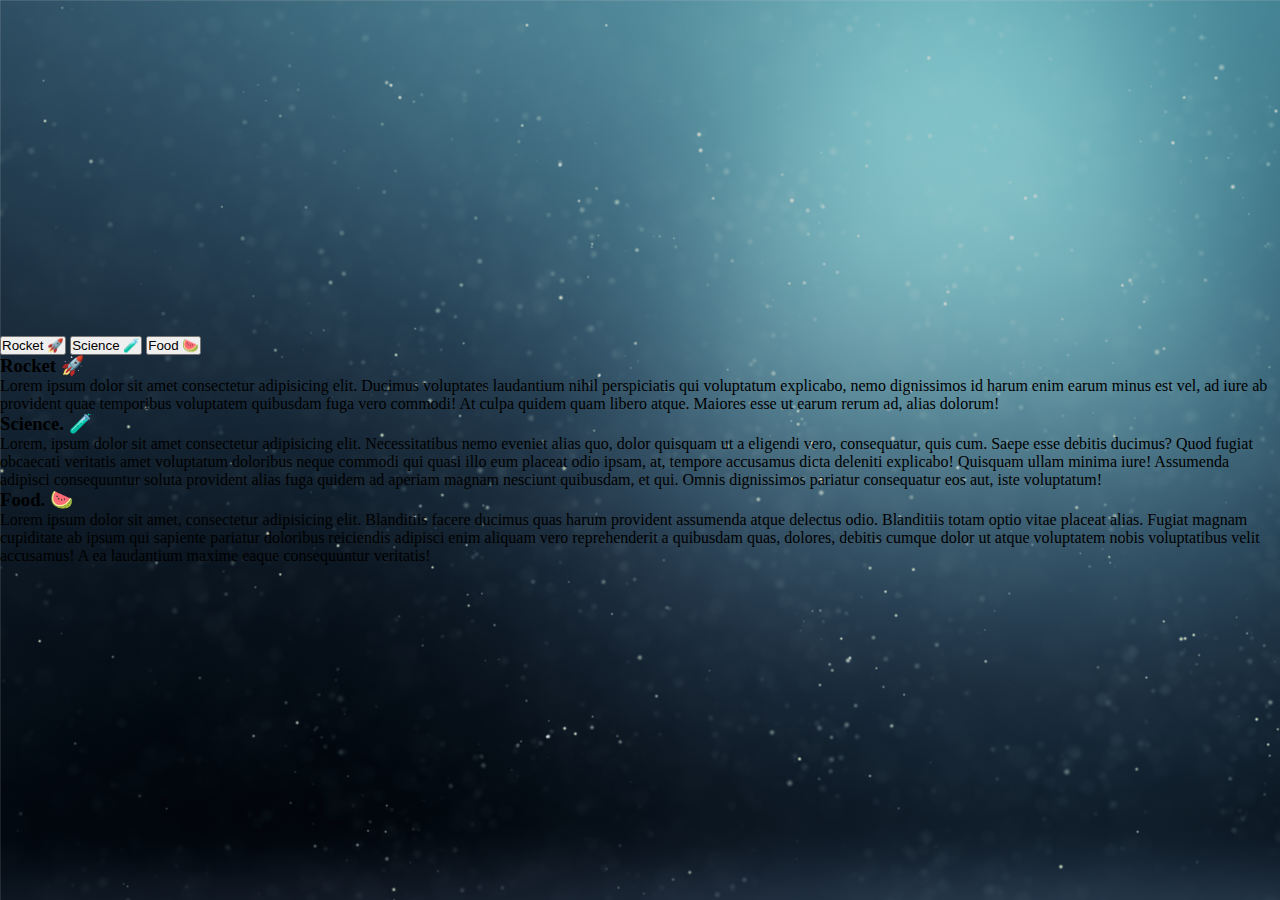
<file: admin/index.html>
<!DOCTYPE html>
<html lang="en">
  <head>
    <meta charset="UTF-8" />
    <meta http-equiv="X-UA-Compatible" content="IE=edge" />
    <meta name="viewport" content="width=device-width, initial-scale=1.0" />
    <title>Onglets</title>
    <link rel="stylesheet" href="style.css" />
    <link rel="preconnect" href="https://fonts.googleapis.com" />
    <link rel="preconnect" href="https://fonts.gstatic.com" crossorigin />
    <link
      href="https://fonts.googleapis.com/css2?family=Open+Sans:wght@300;400;500;600;700;800&family=Roboto:wght@100;300;400;500;700;900&display=swap"
      rel="stylesheet"
    />
  </head>
  <body>
    <div class="tabs">
      <div
        role="tablist"
        aria-label="tabs component"
        class="tabs-btn-container"
      >
        <button
          role="tab"
          aria-controls="panel-1"
          id="tab-1"
          type="button"
          aria-selected="true"
          tabindex="0"
          class="tab active-tab"
        >
          Rocket 🚀
        </button>
        <button
          role="tab"
          aria-controls="panel-2"
          id="tab-2"
          type="button"
          aria-selected="false"
          tabindex="-1"
          class="tab"
        >
          Science 🧪
        </button>
        <button
          role="tab"
          aria-controls="panel-3"
          id="tab-3"
          type="button"
          aria-selected="false"
          tabindex="-1"
          class="tab"
        >
          Food 🍉
        </button>
      </div>
      <div
        id="panel-1"
        role="tabpanel"
        tabindex="0"
        aria-labelledby="tab-1"
        class="tab-content active-tab-content"
      >
        <h3>Rocket 🚀</h3>
        <p>
          Lorem ipsum dolor sit amet consectetur adipisicing elit. Ducimus
          voluptates laudantium nihil perspiciatis qui voluptatum explicabo,
          nemo dignissimos id harum enim earum minus est vel, ad iure ab
          provident quae temporibus voluptatem quibusdam fuga vero commodi! At
          culpa quidem quam libero atque. Maiores esse ut earum rerum ad, alias
          dolorum!
        </p>
      </div>

      <div
        id="panel-2"
        role="tabpanel"
        tabindex="0"
        aria-labelledby="tab-2"
        class="tab-content"
      >
        <h3>Science. 🧪</h3>
        <p>
          Lorem, ipsum dolor sit amet consectetur adipisicing elit.
          Necessitatibus nemo eveniet alias quo, dolor quisquam ut a eligendi
          vero, consequatur, quis cum. Saepe esse debitis ducimus? Quod fugiat
          obcaecati veritatis amet voluptatum doloribus neque commodi qui quasi
          illo eum placeat odio ipsam, at, tempore accusamus dicta deleniti
          explicabo! Quisquam ullam minima iure! Assumenda adipisci consequuntur
          soluta provident alias fuga quidem ad aperiam magnam nesciunt
          quibusdam, et qui. Omnis dignissimos pariatur consequatur eos aut,
          iste voluptatum!
        </p>
      </div>

      <div
        id="panel-3"
        role="tabpanel"
        tabindex="0"
        aria-labelledby="tab-3"
        class="tab-content"
      >
        <h3>Food. 🍉</h3>
        <p>
          Lorem ipsum dolor sit amet, consectetur adipisicing elit. Blanditiis
          facere ducimus quas harum provident assumenda atque delectus odio.
          Blanditiis totam optio vitae placeat alias. Fugiat magnam cupiditate
          ab ipsum qui sapiente pariatur doloribus reiciendis adipisci enim
          aliquam vero reprehenderit a quibusdam quas, dolores, debitis cumque
          dolor ut atque voluptatem nobis voluptatibus velit accusamus! A ea
          laudantium maxime eaque consequuntur veritatis!
        </p>
      </div>
    </div>

    <script src="script.js"></script>
  </body>
</html>
</file>
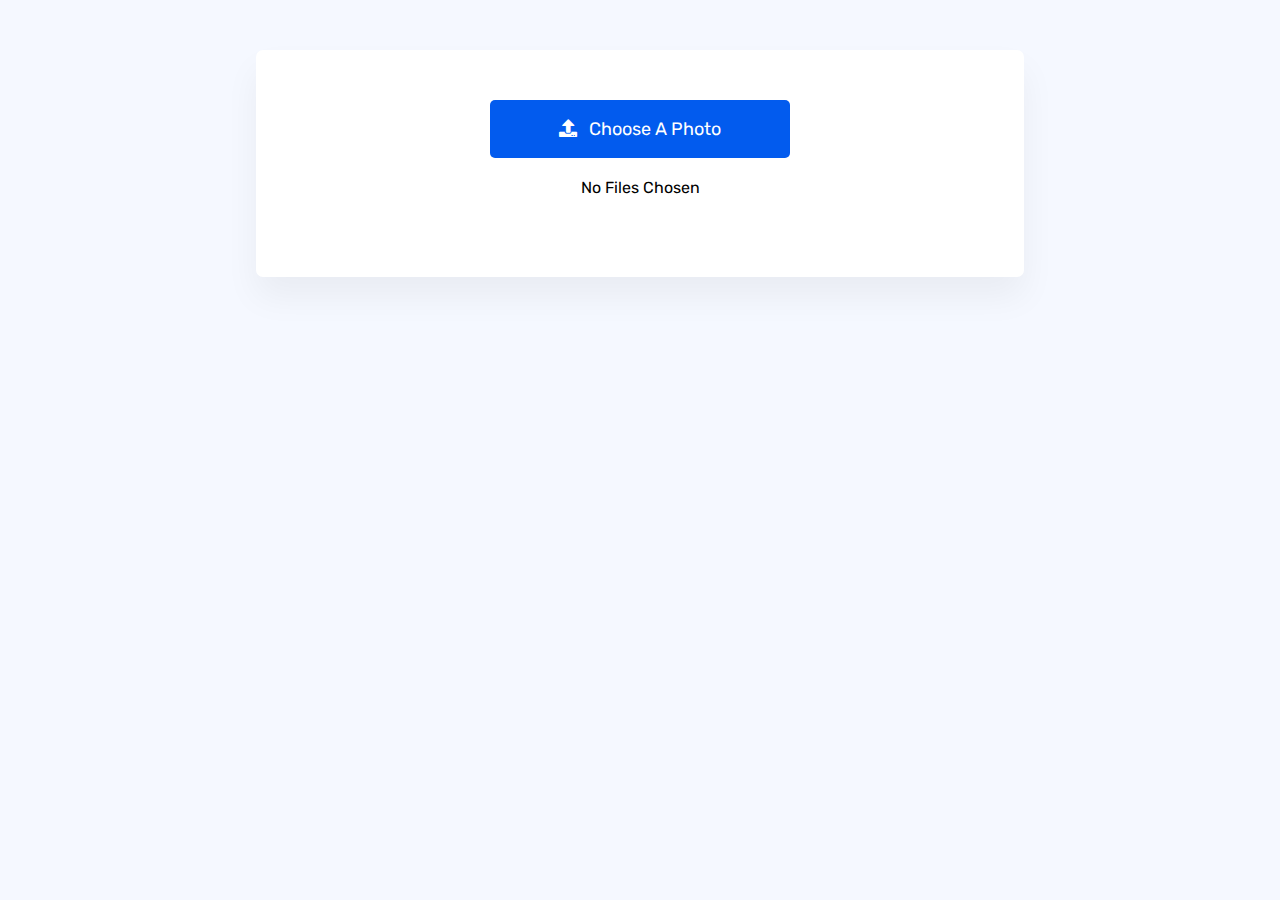
<file: multiple/index.html>
<!DOCTYPE html>
<html lang="en">
<head>
    <meta name="viewport" content="width=device-width, initial-scale=1.0">
    <title>Multiple Image Upload Preview</title>
    <!--Font Awesome Icons-->
    <link rel="stylesheet" href="https://cdnjs.cloudflare.com/ajax/libs/font-awesome/5.15.3/css/all.min.css">
    <!-- Google Fonts -->
    <link href="https://fonts.googleapis.com/css2?family=Rubik&display=swap" rel="stylesheet">
    <!-- Stylesheet -->
    <link rel="stylesheet" href="style.css">
</head>
<body>
    <div class="container">
        <input type="file" id="file-input" accept="image/png, image/jpeg" onchange="preview()" multiple>
        <label for="file-input">
            <i class="fas fa-upload"></i> &nbsp; Choose A Photo
        </label>
        <p id="num-of-files">No Files Chosen</p>
        <div id="images"></div>
    </div>
    <!--Script-->
    <script src="script.js"></script>
</body>
</html>
</file>
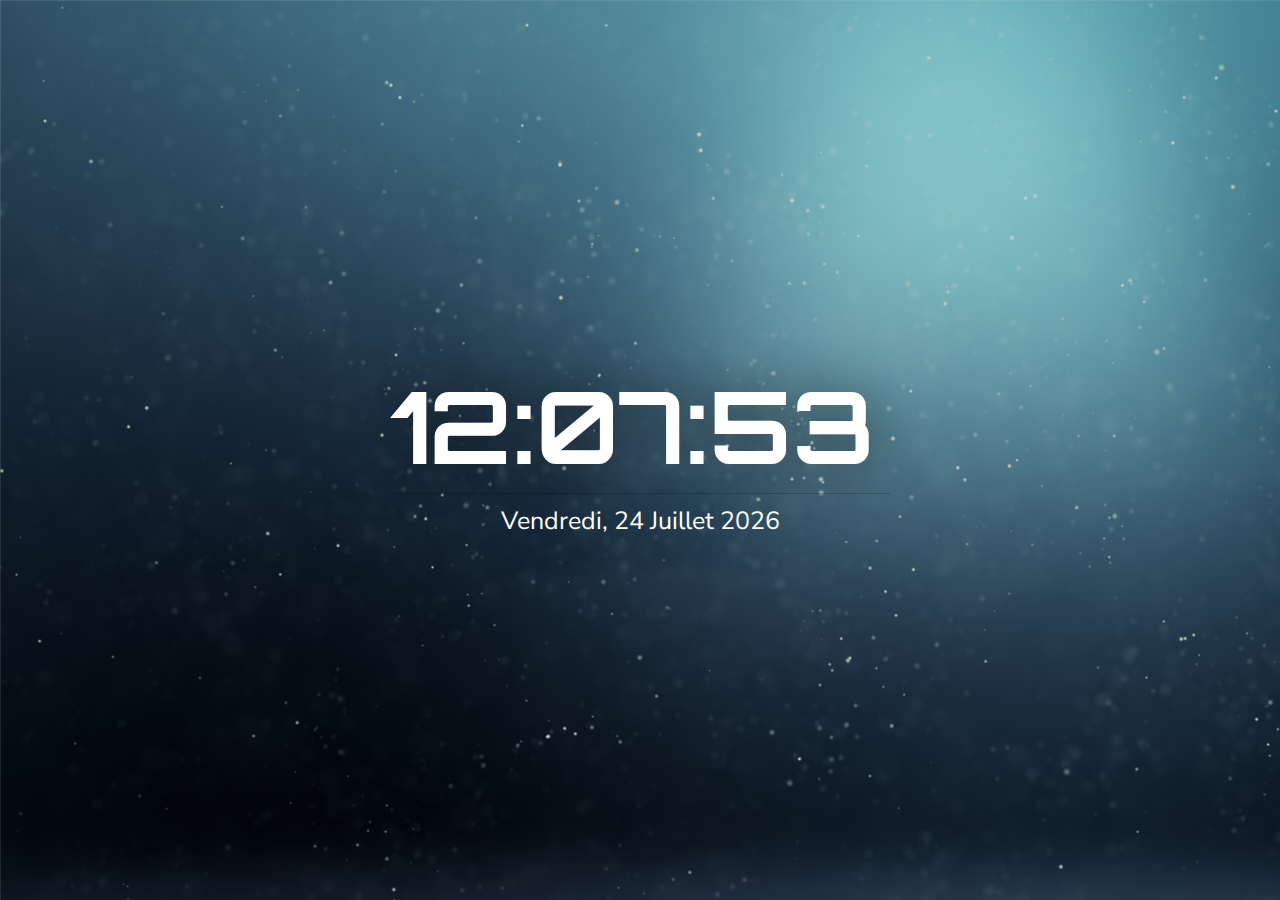
<file: multiple/horloge/index.html>
<!DOCTYPE html>
<html lang="en">
<head>
    <meta charset="UTF-8">
    <meta name="viewport" content="width=device-width, initial-scale=1.0">
    <link rel="stylesheet" href="style.css">
    <link href="https://fonts.googleapis.com/css?family=Nunito+Sans|Orbitron:700&display=swap" rel="stylesheet">
    <title>Horloge en Javascript</title>
</head>
<body>
    <div class="horloge">
        <div class="heures"></div>
        <div class="date"></div>
    </div>

    <script src="script.js"></script>
</body>
</html>
</file>
<file: multiple/style.css>
*{
    padding: 0;
    margin: 0;
    box-sizing: border-box;
    font-family: "Rubik",sans-serif;
}
body{
    background-color: #f5f8ff;
}
.container{
    background-color: #ffffff;
    width: 60%;
    min-width: 450px;
    position: relative;
    margin:  50px auto;
    padding: 50px 20px;
    border-radius: 7px;
    box-shadow: 0 20px 35px rgba(0,0,0,0.05);
}
input[type="file"]{
    display: none;
}
label{
    display: block;
    position: relative;
    background-color: #025bee;
    color: #ffffff;
    font-size: 18px;
    text-align: center;
    width: 300px;
    padding: 18px 0;
    margin: auto;
    border-radius: 5px;
    cursor: pointer;
}
.container p{
    text-align: center;
    margin: 20px 0 30px 0;
}
#images{
    width: 90%;
    position: relative;
    margin: auto;
    display: flex;
    justify-content: space-evenly;
    gap: 20px;
    flex-wrap: wrap;
}
figure{
    width: 45%;
}
img{
    width: 100%;
}
figcaption{
    text-align: center;
    font-size: 2.4vmin;
    margin-top: 0.5vmin;
}
</file>
<file: admin/style.css>
/* RESET : */
*,
*::before,
*::after {
    margin: 0;
    padding: 0;
    box-sizing: border-box;
}

body{
    background-image: 
    linear-gradient(to bottom, rgba(10,10,10,0.2)0%, rgba(10,10,10,0.2)100%),
    url('background.png');
    height: 100vh;
    width: 100vw;

    display: flex;
    justify-content: center;
    align-items: center;
}


.horloge{
    display: flex;
    flex-direction: column;
    justify-content: center;
    align-items: center;
    color: #fff;
    text-shadow: 0 2px 50px rgba(10,10,10,0.5);
}

.heures{
    width: 500px;
    font-size: 100px;
    font-family: 'Orbitron', sans-serif;
    font-weight: 700;
    padding-bottom: 5px;
    border-bottom: 1px solid rgba(10,10,10,0.2);
}

.date{
    font-size: 25px;
    font-family: 'Nunito Sans', sans-serif;
    padding-top: 10px;
}
</file>
<file: multiple/horloge/style.css>
/* RESET : */
*,
*::before,
*::after {
    margin: 0;
    padding: 0;
    box-sizing: border-box;
}

body{
    background-image: 
    linear-gradient(to bottom, rgba(10,10,10,0.2)0%, rgba(10,10,10,0.2)100%),
    url('background.png');
    height: 100vh;
    width: 100vw;

    display: flex;
    justify-content: center;
    align-items: center;
}


.horloge{
    display: flex;
    flex-direction: column;
    justify-content: center;
    align-items: center;
    color: #fff;
    text-shadow: 0 2px 50px rgba(10,10,10,0.5);
}

.heures{
    width: 500px;
    font-size: 100px;
    font-family: 'Orbitron', sans-serif;
    font-weight: 700;
    padding-bottom: 5px;
    border-bottom: 1px solid rgba(10,10,10,0.2);
}

.date{
    font-size: 25px;
    font-family: 'Nunito Sans', sans-serif;
    padding-top: 10px;
}
</file>
